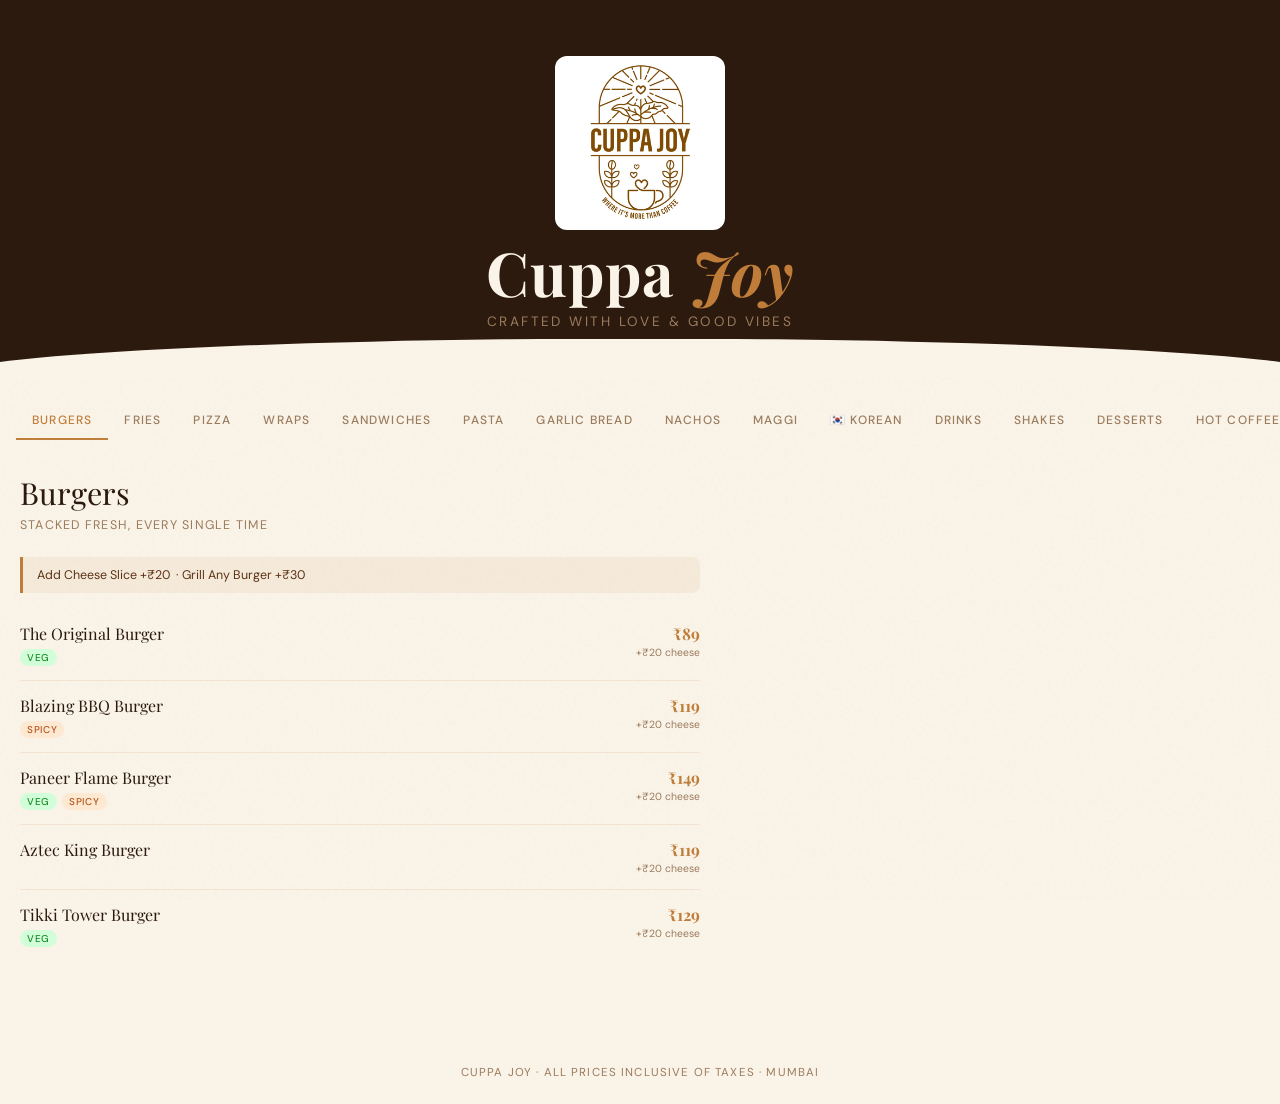
<file: index.html>
<!DOCTYPE html>
<html lang="en">
<head>
<meta charset="UTF-8">
<meta name="viewport" content="width=device-width, initial-scale=1.0">
<title>Cuppa Joy — Menu</title>
<link href="https://fonts.googleapis.com/css2?family=Playfair+Display:ital,wght@0,400;0,700;1,400&family=DM+Sans:wght@300;400;500&display=swap" rel="stylesheet">
<link href="style.css" rel="stylesheet">
</head>
<body>

<header>
  <img class="logo-img" src="[data-uri]" alt="Cuppa Joy Logo">
  <h1>Cuppa <em>Joy</em></h1>
  <p>Crafted with love &amp; good vibes</p>
</header>

<nav>
  <button class="active" onclick="showSection('burgers',this)">Burgers</button>
  <button onclick="showSection('fries',this)">Fries</button>
  <button onclick="showSection('pizza',this)">Pizza</button>
  <button onclick="showSection('wraps',this)">Wraps</button>
  <button onclick="showSection('sandwich',this)">Sandwiches</button>
  <button onclick="showSection('pasta',this)">Pasta</button>
  <button onclick="showSection('garlicbread',this)">Garlic Bread</button>
  <button onclick="showSection('nachos',this)">Nachos</button>
  <button onclick="showSection('maggi',this)">Maggi</button>
  <button onclick="showSection('korean',this)">🇰🇷 Korean</button>
  <button onclick="showSection('drinks',this)">Drinks</button>
  <button onclick="showSection('shakes',this)">Shakes</button>
  <button onclick="showSection('desserts',this)">Desserts</button>
  <button onclick="showSection('hot coffee',this)">Hot Coffee</button>
  <button onclick="showSection('cold coffee',this)">Cold Coffee</button>
  <button onclick="showSection('Salad',this)">Salad</button>
  <button onclick="showSection('combos',this)">🔥 Combos</button>
</nav>

<main>

  <!-- BURGERS -->
  <div class="section active" id="burgers">
    <div class="section-title">Burgers</div>
    <div class="section-subtitle">Stacked fresh, every single time</div>
    <div class="note-box">Add Cheese Slice +₹20 &nbsp;·&nbsp;Grill Any Burger +₹30</div>
    <div class="item"><div class="item-info"><div class="item-name">The Original Burger</div><div class="item-tags"><span class="tag tag-veg">Veg</span></div></div><div class="item-price">₹89<span class="addon">+₹20 cheese</span></div></div>
    <div class="item"><div class="item-info"><div class="item-name">Blazing BBQ Burger</div><div class="item-tags"><span class="tag tag-spicy">Spicy</span></div></div><div class="item-price">₹119<span class="addon">+₹20 cheese</span></div></div>
    <div class="item"><div class="item-info"><div class="item-name">Paneer Flame Burger</div><div class="item-tags"><span class="tag tag-veg">Veg</span><span class="tag tag-spicy">Spicy</span></div></div><div class="item-price">₹149<span class="addon">+₹20 cheese</span></div></div>
    <div class="item"><div class="item-info"><div class="item-name">Aztec King Burger</div></div><div class="item-price">₹119<span class="addon">+₹20 cheese</span></div></div>
    <div class="item"><div class="item-info"><div class="item-name">Tikki Tower Burger</div><div class="item-tags"><span class="tag tag-veg">Veg</span></div></div><div class="item-price">₹129<span class="addon">+₹20 cheese</span></div></div>
  </div>

  <!-- FRIES -->
  <div class="section" id="fries">
    <div class="section-title">Fries</div>
    <div class="section-subtitle">Crispy, golden, irresistible</div>
    <div class="note-box">Add Cheesy +₹40</div>
    <div class="item"><div class="item-info"><div class="item-name">Veggie Fingers</div><div class="item-tags"><span class="tag tag-veg">Veg</span></div></div><div class="item-price">₹99<span class="addon">+₹40 cheesy</span></div></div>
    <div class="item"><div class="item-info"><div class="item-name">Salted Fries</div><div class="item-tags"><span class="tag tag-veg">Veg</span></div></div><div class="item-price">₹149<span class="addon">+₹40 cheesy</span></div></div>
    <div class="item"><div class="item-info"><div class="item-name">Peri Peri Fries</div><div class="item-tags"><span class="tag tag-spicy">Spicy</span></div></div><div class="item-price">₹179<span class="addon">+₹40 cheesy</span></div></div>
  </div>

  <!-- PIZZA -->
  <div class="section" id="pizza">
    <div class="section-title">Pizza</div>
    <div class="section-subtitle">Thin crust, big flavour</div>
    <div class="note-box">Add Double Cheese +₹40</div>
    <div class="item"><div class="item-info"><div class="item-name">Classic Margherita</div><div class="item-tags"><span class="tag tag-veg">Veg</span></div></div><div class="item-price">₹159<span class="addon">+₹40 cheese</span></div></div>
    <div class="item"><div class="item-info"><div class="item-name">Golden Corn Pizza</div><div class="item-tags"><span class="tag tag-veg">Veg</span></div></div><div class="item-price">₹189<span class="addon">+₹40 cheese</span></div></div>
    <div class="item"><div class="item-info"><div class="item-name">Veggie Loaded Pizza</div><div class="item-tags"><span class="tag tag-veg">Veg</span></div></div><div class="item-price">₹279<span class="addon">+₹40 cheese</span></div></div>
    <div class="item"><div class="item-info"><div class="item-name">Cheesy Bomb Pizza</div><div class="item-tags"><span class="tag tag-veg">Veg</span></div></div><div class="item-price">₹319<span class="addon">+₹40 cheese</span></div></div>
    <div class="item"><div class="item-info"><div class="item-name">Paneer King Pizza</div><div class="item-tags"><span class="tag tag-veg">Veg</span></div></div><div class="item-price">₹329<span class="addon">+₹40 cheese</span></div></div>
    <div class="item"><div class="item-info"><div class="item-name">Quad Cheese Pizza</div><div class="item-tags"><span class="tag tag-veg">Veg</span></div></div><div class="item-price">₹349<span class="addon">+₹40 cheese</span></div></div>
  </div>

  <!-- WRAPS -->
  <div class="section" id="wraps">
    <div class="section-title">Wraps</div>
    <div class="section-subtitle">Rolled tight, packed with flavour</div>
    <div class="note-box">Add Cheese +₹30</div>
    <div class="item"><div class="item-info"><div class="item-name">Green Delight Wrap</div><div class="item-tags"><span class="tag tag-veg">Veg</span></div></div><div class="item-price">₹169<span class="addon">+₹30 cheese</span></div></div>
    <div class="item"><div class="item-info"><div class="item-name">Salsa Explosion Wrap</div><div class="item-tags"><span class="tag tag-spicy">Spicy</span></div></div><div class="item-price">₹199<span class="addon">+₹30 cheese</span></div></div>
    <div class="item"><div class="item-info"><div class="item-name">Paneer Heat Wrap</div><div class="item-tags"><span class="tag tag-veg">Veg</span><span class="tag tag-spicy">Spicy</span></div></div><div class="item-price">₹259<span class="addon">+₹30 cheese</span></div></div>
  </div>

  <!-- SANDWICH -->
  <div class="section" id="sandwich">
    <div class="section-title">Sandwiches</div>
    <div class="note-box">Add Cheese +₹40</div>
    <div class="item"><div class="item-info"><div class="item-name">Veg Focaccia</div><div class="item-tags"><span class="tag tag-veg">Veg</span></div></div><div class="item-price">₹149</div></div>
    <div class="item"><div class="item-info"><div class="item-name">Choco Lava sandwich</div><div class="item-tags"><span class="tag tag-veg">Veg</span></div></div><div class="item-price">₹169</div></div>
    <div class="item"><div class="item-info"><div class="item-name">Chilli Cheesy Sandwich</div><div class="item-tags"><span class="tag tag-veg">Veg</span></div></div><div class="item-price">₹199</div></div>
    <div class="item"><div class="item-info"><div class="item-name">Corn Cheesy Sandwich</div><div class="item-tags"><span class="tag tag-veg">Veg</span></div></div><div class="item-price">₹249</div></div>
    <div class="item"><div class="item-info"><div class="item-name">Paneer Chipotle Sandwich</div><div class="item-tags"><span class="tag tag-veg">Veg</span></div></div><div class="item-price">₹279</div></div>

  </div>

  <!-- PASTA -->
  <div class="section" id="pasta">
    <div class="section-title">Pasta</div>
    <div class="section-subtitle">Al dente, always saucy</div>
    <div class="item"><div class="item-info"><div class="item-name">White Cream Pasta</div><div class="item-tags"><span class="tag tag-veg">Veg</span></div></div><div class="item-price">₹179</div></div>
    <div class="item"><div class="item-info"><div class="item-name">Hot Red Pasta</div><div class="item-tags"><span class="tag tag-spicy">Spicy</span></div></div><div class="item-price">₹199</div></div>
    <div class="item"><div class="item-info"><div class="item-name">Baby Pink Creamy Pasta</div><div class="item-tags"><span class="tag tag-veg">Veg</span><span class="tag tag-new">New</span></div></div><div class="item-price">₹229</div></div>
  </div>

  <!-- GARLIC BREAD -->
  <div class="section" id="garlicbread">
    <div class="section-title">Garlic Bread</div>
    <div class="section-subtitle">Buttery, crisp, irresistible</div>
    <div class="note-box">Add Cheese +₹40</div>
    <div class="item"><div class="item-info"><div class="item-name">Classic Garlic Bread</div><div class="item-tags"><span class="tag tag-veg">Veg</span></div></div><div class="item-price">₹129<span class="addon">+₹40 cheese</span></div></div>
    <div class="item"><div class="item-info"><div class="item-name">Avocado Garlic Bread</div><div class="item-tags"><span class="tag tag-veg">Veg</span></div></div><div class="item-price">₹199<span class="addon">+₹40 cheese</span></div></div>
  </div>

  <!-- NACHOS -->
  <div class="section" id="nachos">
    <div class="section-title">Nachos</div>
    <div class="section-subtitle">Crunchy, loaded, shareable</div>
    <div class="item"><div class="item-info"><div class="item-name">Nachos Cheese Dip</div><div class="item-tags"><span class="tag tag-veg">Veg</span></div></div><div class="item-price">₹149</div></div>
    <div class="item"><div class="item-info"><div class="item-name">Cheese Creamy Nachos</div><div class="item-tags"><span class="tag tag-veg">Veg</span></div></div><div class="item-price">₹189</div></div>
  </div>

  <!-- MAGGI -->
  <div class="section" id="maggi">
    <div class="section-title">Maggi</div>
    <div class="section-subtitle">Everyone's favourite, elevated</div>
    <div class="note-box">Add Cheese +₹30 &nbsp;·&nbsp; Add Butter +₹10</div>
    <div class="item"><div class="item-info"><div class="item-name">Maggi</div><div class="item-tags"><span class="tag tag-veg">Veg</span></div></div><div class="item-price">₹89<span class="addon">+₹30 cheese</span></div></div>
    <div class="item"><div class="item-info"><div class="item-name">Vegetable Maggi</div><div class="item-tags"><span class="tag tag-veg">Veg</span></div></div><div class="item-price">₹129<span class="addon">+₹30 cheese</span></div></div>
  </div>

  <!-- KOREAN -->
  <div class="section" id="korean">
    <div class="section-title">Korean Section</div>
    <div class="section-subtitle">K-vibes on your plate 🇰🇷</div>
    <div class="item"><div class="item-info"><div class="item-name">K-pop Burger</div><div class="item-tags"><span class="tag tag-pop">Korean</span></div></div><div class="item-price">₹149<span class="addon">+₹30 cheese</span></div></div>
    <div class="item"><div class="item-info"><div class="item-name">K-Drama Fries</div><div class="item-tags"><span class="tag tag-pop">Korean</span></div></div><div class="item-price">₹199</div></div>
    <div class="item"><div class="item-info"><div class="item-name">Seoul Supreme Pizza</div><div class="item-tags"><span class="tag tag-pop">Korean</span></div></div><div class="item-price">₹249</div></div>
    <div class="item"><div class="item-info"><div class="item-name">Korean Wave Refresher</div><div class="item-tags"><span class="tag tag-pop">Korean</span></div></div><div class="item-price">₹129</div></div>
  </div>

  <!-- DRINKS -->
  <div class="section" id="drinks">
    <div class="section-title">Drinks</div>
    <div class="section-subtitle">Mojitos, hot & cold classics</div>
    <div class="divider"><span>Refreshment Mojitos — All ₹99</span></div>
    <div class="item"><div class="item-info"><div class="item-name">Berry Mojito</div></div><div class="item-price">₹99</div></div>
    <div class="item"><div class="item-info"><div class="item-name">Peach Mojito</div></div><div class="item-price">₹99</div></div>
    <div class="item"><div class="item-info"><div class="item-name">Strawberry Mojito</div></div><div class="item-price">₹99</div></div>
    <div class="item"><div class="item-info"><div class="item-name">Raw Mango Mojito</div></div><div class="item-price">₹99</div></div>
    <div class="item"><div class="item-info"><div class="item-name">Pine Mojito</div></div><div class="item-price">₹99</div></div>
    <div class="item"><div class="item-info"><div class="item-name">Lychee Mojito</div></div><div class="item-price">₹99</div></div>
    <div class="item"><div class="item-info"><div class="item-name">Orange Sunrise Mojito</div></div><div class="item-price">₹99</div></div>
    <div class="item"><div class="item-info"><div class="item-name">Blue Bubble Mojito</div></div><div class="item-price">₹99</div></div>
    <div class="item"><div class="item-info"><div class="item-name">Mint Mojito</div></div><div class="item-price">₹99</div></div>
    <div class="item"><div class="item-info"><div class="item-name">Rose Mojito</div></div><div class="item-price">₹99</div></div>
    <div class="item"><div class="item-info"><div class="item-name">Passion Mojito</div></div><div class="item-price">₹99</div></div>
    <div class="item"><div class="item-info"><div class="item-name">Cranberry</div></div><div class="item-price">₹99</div></div>
    <div class="item"><div class="item-info"><div class="item-name">Hot Chocolate</div><div class="item-tags"><span class="tag tag-veg">Veg</span></div></div><div class="item-price">₹99</div></div>
  </div>

  <!-- SHAKES -->
  <div class="section" id="shakes">
    <div class="section-title">Shakes</div>
    <div class="section-subtitle">Thick, creamy, indulgent</div>
    <div class="item"><div class="item-info"><div class="item-name">Rosy Shake</div></div><div class="item-price">₹129</div></div>
    <div class="item"><div class="item-info"><div class="item-name">Oreo Shake</div></div><div class="item-price">₹189</div></div>
    <div class="item"><div class="item-info"><div class="item-name">KitKat Shake</div><div class="item-tags"><span class="tag tag-new">New</span></div></div><div class="item-price">₹229</div></div>
  </div>

  <!-- DESSERTS -->
  <div class="section" id="desserts">
    <div class="section-title">Desserts</div>
    <div class="section-subtitle">Sweet endings, worth every bite</div>
    <div class="item"><div class="item-info"><div class="item-name">Sizzler Brownie</div></div><div class="item-price">₹249</div></div>
  </div>

  <!--HOT COFFEE-->
   <div class="section" id="hot coffee">
    <div class="section-title">Coffee</div>
    <div class="section-subtitle">HOT</div>
    <div class="item"><div class="item-info"><div class="item-name">Cappuccino</div></div><div class="item-price">₹189</div></div>
    <div class="item"><div class="item-info"><div class="item-name">Flat White</div></div><div class="item-price">₹189</div></div>
    <div class="item"><div class="item-info"><div class="item-name">Latte</div></div><div class="item-price">₹189</div></div>
    <div class="item"><div class="item-info"><div class="item-name">Americano</div></div><div class="item-price">₹169</div></div>
    <div class="item"><div class="item-info"><div class="item-name">Expresso</div></div><div class="item-price">₹169</div></div>
   </div>

   <!--COLD COFFEE-->
   <div class="section" id="cold coffee">
    <div class="section-title">Coffee</div>
    <div class="section-subtitle">COLD</div>
    <div class="note-box">Add Ice cream +₹30 &nbsp;·&nbsp; Add Wipped Cream +₹30</div>
    <div class="item"><div class="item-info"><div class="item-name">Classic Cold Coffee</div></div><div class="item-price">₹199</div></div>
    <div class="item"><div class="item-info"><div class="item-name">Mocha Frappe</div></div><div class="item-price">₹199</div></div>
    <div class="item"><div class="item-info"><div class="item-name">Vanilla Frappe</div></div><div class="item-price">₹199</div></div>
    <div class="item"><div class="item-info"><div class="item-name">Hazzelnut Frappe</div></div><div class="item-price">₹199</div></div>
    <div class="item"><div class="item-info"><div class="item-name">Irish Frappe</div></div><div class="item-price">₹199</div></div>
    <div class="item"><div class="item-info"><div class="item-name">Caramel Frappe</div></div><div class="item-price">₹199</div></div>
   </div>

   <!--SALAD-->
   <div class="section" id="Salad">
    <div class="section-title">Salad</div>
    <div class="item"><div class="item-info"><div class="item-name">Paneer Salad</div><div class="item-tags">A Fresh, Protein-packed Blend Of Soft Paneer, Crisp Lettuce, And Crunchy Cucumber. Tossed With Juicy Tomato, Capsicum, And Fragrant Coriander For A Light And Vibrant Crunch</div></div><div class="item-price">₹249</div></div>
    <div class="item"><div class="item-info"><div class="item-name">Exotic Veg & Tofu Salad</div><div class="item-tag">A Vibrant, Nutrient-dense Bowl Featuring Soft Tofu Paired With Crunchy Red Cabbage And Broccoli. Combined With Crisp Lettuce, Cucumber, And A Mix Of Bell Peppers And Green Capsicum, This Salad Offers A Refined, Protein-rich Take On Fresh Greens.</div></div><div class="item-price">₹299</div></div>
    <div class="item"><div class="item-info"><div class="item-name">Protein Salad</div><div class="item-tags">A Zesty, High-protein Mix Of Boiled Peanuts, Cucumber, And Tomato. Tossed With Onion, Mint, And Coriander, Then Seasoned With Black Pepper And Red Chilli For A Bold, Spicy Kick</div></div><div class="item-price">₹329</div></div>
    <div class="item"><div class="item-info"><div class="item-name">Avocado Salad</div><div class="item-tags">A Creamy And Refreshing Blend Of Buttery Avocado Slices Served Over A Bed Of Crisp Lettuce And Crunchy Cucumber. Finished With Sharp Onion And Fragrant Coriander For A Perfectly Balanced, Heart-healthy Bowl.</div></div><div class="item-price">₹349</div></div>
   </div>

  <!-- COMBOS -->
  <div class="section" id="combos">
    <div class="section-title">Try Our Combos</div>
    <div class="section-subtitle">More value, more joy</div>
    <div class="combo-grid">
      <div class="combo-card"><div><div class="combo-name">The original Burger + Fries + Any Mojito</div></div><div class="combo-price">₹229</div></div>
      <div class="combo-card"><div><div class="combo-name">Classic Margherita + Mojito</div></div><div class="combo-price">₹199</div></div>
      <div class="combo-card"><div><div class="combo-name">Hot Chocolate + Croissant</div></div><div class="combo-price">₹267</div></div>
      <div class="combo-card"><div><div class="combo-name">Classic Garlic Bread + Classic Cold Coffee</div></div><div class="combo-price">₹262</div></div>
    </div>
    <div class="offer-box">
      <h3>⭐ Best Combo — Buy 4 Pizzas</h3>
      <p>Stack up four of your favourite pizzas at an unbeatable price</p>
      <div class="offer-price">₹999</div>
    </div>
  </div>
</main>

<footer>Cuppa Joy · All prices inclusive of taxes · Mumbai</footer>

<script>
  function showSection(id, btn) {
    document.querySelectorAll('.section').forEach(s => s.classList.remove('active'));
    document.querySelectorAll('nav button').forEach(b => b.classList.remove('active'));
    document.getElementById(id).classList.add('active');
    btn.classList.add('active');
    btn.scrollIntoView({ behavior: 'smooth', block: 'nearest', inline: 'center' });
  }
</script>
</body>
</html>
</file>
<file: style.css>
:root {
    --cream: #FAF3E8;
    --espresso: #2C1A0E;
    --caramel: #C07D3A;
    --latte: #D4A96A;
    --foam: #F0E6D3;
    --bark: #5C3317;
    --muted: #9A7B5C;
  }
  * { 
    margin: 0; 
    padding: 0;
    box-sizing: border-box;
}
  body {
    background-color: var(--cream);
    color: var(--espresso); 
    font-family: 'DM Sans', sans-serif;
    min-height: 100vh; 
    overflow-x: hidden;
}
  body::before {
    content: '';
    position: fixed;
    inset: 0;
    background-image: url("data:image/svg+xml,%3Csvg viewBox='0 0 256 256' xmlns='http://www.w3.org/2000/svg'%3E%3Cfilter id='noise'%3E%3CfeTurbulence type='fractalNoise' baseFrequency='0.9' numOctaves='4' stitchTiles='stitch'/%3E%3C/filter%3E%3Crect width='100%25' height='100%25' filter='url(%23noise)' opacity='0.04'/%3E%3C/svg%3E"); 
    pointer-events: none; 
    z-index: 0; 
    opacity: 0.5;
}

  header { 
    position: relative; 
    text-align: center; 
    padding: 56px 24px 48px; 
    background: var(--espresso); 
    overflow: hidden; 
}
  header::after { 
    content: ''; 
    position: absolute; 
    bottom: -1px; 
    left: 0; 
    right: 0; 
    height: 40px; 
    background: var(--cream); 
    clip-path: ellipse(55% 100% at 50% 100%); 
}
  .logo-img { 
    width: 170px; 
    height: auto; 
    border-radius: 12px; 
    object-fit: contain; 
    margin: 0 auto 12px; 
    display: block; 
}
  header h1 { 
    font-family: 'Playfair Display', serif; 
    font-size: clamp(2.4rem, 6vw, 3.8rem); 
    color: var(--cream); 
    letter-spacing: 0.02em; 
    line-height: 1; 
}
  header h1 em { 
    color: var(--caramel); 
    font-style: italic; 
}
  header p { 
    margin-top: 10px; 
    color: var(--muted); 
    font-size: 0.85rem; 
    letter-spacing: 0.18em; 
    text-transform: uppercase; 
}

  nav { 
    display: flex; 
    overflow-x: auto; 
    -webkit-overflow-scrolling: touch; 
    padding: 24px 16px 0; 
    gap: 0; 
    scrollbar-width: none; 
}
  nav::-webkit-scrollbar { 
    display: none; 
}
  nav button { 
    background: none; 
    border: none; 
    font-family: 'DM Sans', sans-serif; 
    font-size: 0.75rem; 
    font-weight: 500; 
    letter-spacing: 0.1em; 
    text-transform: uppercase; 
    color: var(--muted); 
    cursor: pointer; 
    padding: 10px 16px; 
    border-bottom: 2px solid transparent; 
    white-space: nowrap; 
    transition: all 0.25s ease; 
    flex-shrink: 0; 
}
  nav button.active { 
    color: var(--caramel); 
    border-bottom-color: var(--caramel); 
}
  nav button:hover:not(.active) { 
    color: var(--espresso); 
}

  main { 
    max-width: 720px; margi
    n: 0 auto; 
    padding: 32px 20px 80px; 
    position: relative; 
    z-index: 1; 
}
  .section { 
    display: none; 
    animation: fadeUp 0.35s ease; 
}
  .section.active { 
    display: block; 
}
  @keyframes fadeUp { 
    from { 
        opacity: 0; 
        transform: translateY(12px); } to { opacity: 1; transform: translateY(0); } 
    }

  .section-title { 
    font-family: 'Playfair Display', serif; 
    font-size: 1.9rem; colo
    r: var(--bark); 
    margin-bottom: 4px; 
}
  .section-subtitle { 
    font-size: 0.78rem; 
    color: var(--muted); 
    letter-spacing: 0.1em; 
    text-transform: uppercase; 
    margin-bottom: 24px; 
}

  .divider { 
    display: flex; 
    align-items: center; 
    gap: 12px; 
    margin: 26px 0 14px; 
}
  .divider span { 
    font-size: 0.68rem; 
    letter-spacing: 0.15em; 
    text-transform: uppercase; 
    color: var(--muted); 
    white-space: nowrap; 
}
  .divider::before, .divider::after { 
    content: ''; 
    flex: 1; 
    height: 1px; 
    background: var(--latte); 
    opacity: 0.4; 
}

  .item { 
    display: flex; 
    justify-content: space-between; 
    align-items: flex-start; 
    gap: 16px; 
    padding: 14px 0; 
    border-bottom: 1px solid rgba(192,125,58,0.12); 
}
  .item:last-child { 
    border-bottom: none; 
}
  .item-info { 
    flex: 1; 
}
  .item-name { 
    font-family: 'Playfair Display', serif; 
    font-size: 1rem; 
    color: var(--espresso); 
    margin-bottom: 2px; 
}
  .item-desc { 
    font-size: 0.78rem; 
    color: var(--muted); 
    line-height: 1.5; 
    font-weight: 300; 
}
  .item-tags { 
    margin-top: 5px; 
    display: flex; 
    gap: 5px; 
    flex-wrap: wrap; 
}
  .tag { 
    font-size: 0.62rem; 
    padding: 2px 7px; 
    border-radius: 20px; 
    letter-spacing: 0.07em; 
    text-transform: uppercase; 
    font-weight: 500; 
}
  .tag-veg { background: #d2fdd9; color: #1a8b2a; }
  .tag-spicy { background: #fde8d2; color: #b5541a; }
  .tag-new { background: #fdd2f5; color: #8b1a7a; }
  .tag-pop { background: #d2e8fd; color: #1a5ab5; }
  .item-price { font-family: 'Playfair Display', serif; font-size: 1rem; color: var(--caramel); white-space: nowrap; font-weight: 700; min-width: 64px; text-align: right; }
  .item-price .addon { display: block; font-size: 0.65rem; color: var(--muted); font-family: 'DM Sans', sans-serif; font-weight: 400; margin-top: 2px; }

  .note-box { background: rgba(192,125,58,0.08); border-left: 3px solid var(--caramel); border-radius: 0 8px 8px 0; padding: 10px 14px; margin: 0 0 16px; font-size: 0.78rem; color: var(--bark); }

  .combo-grid { display: grid; grid-template-columns: repeat(auto-fill, minmax(270px, 1fr)); gap: 14px; margin-top: 10px; }
  .combo-card { background: var(--foam); border-radius: 12px; padding: 18px; border: 1px solid rgba(192,125,58,0.2); display: flex; justify-content: space-between; align-items: center; gap: 12px; }
  .combo-name { font-family: 'Playfair Display', serif; font-size: 0.95rem; color: var(--bark); margin-bottom: 4px; }
  .combo-desc { font-size: 0.75rem; color: var(--muted); }
  .combo-price { font-family: 'Playfair Display', serif; font-size: 1.2rem; color: var(--caramel); font-weight: 700; white-space: nowrap; }
  .offer-box { background: var(--espresso); color: var(--cream); border-radius: 14px; padding: 20px 24px; margin-top: 16px; text-align: center; }
  .offer-box h3 { font-family: 'Playfair Display', serif; font-size: 1.25rem; color: var(--latte); margin-bottom: 6px; }
  .offer-box p { font-size: 0.82rem; color: var(--muted); line-height: 1.6; }
  .offer-box .offer-price { font-family: 'Playfair Display', serif; font-size: 1.6rem; color: var(--caramel); font-weight: 700; margin-top: 8px; }

  footer { text-align: center; padding: 24px; font-size: 0.72rem; color: var(--muted); letter-spacing: 0.1em; text-transform: uppercase; }
  ::-webkit-scrollbar { width: 6px; }
  ::-webkit-scrollbar-track { background: var(--foam); }
  ::-webkit-scrollbar-thumb { background: var(--latte); border-radius: 3px; }
</file>
